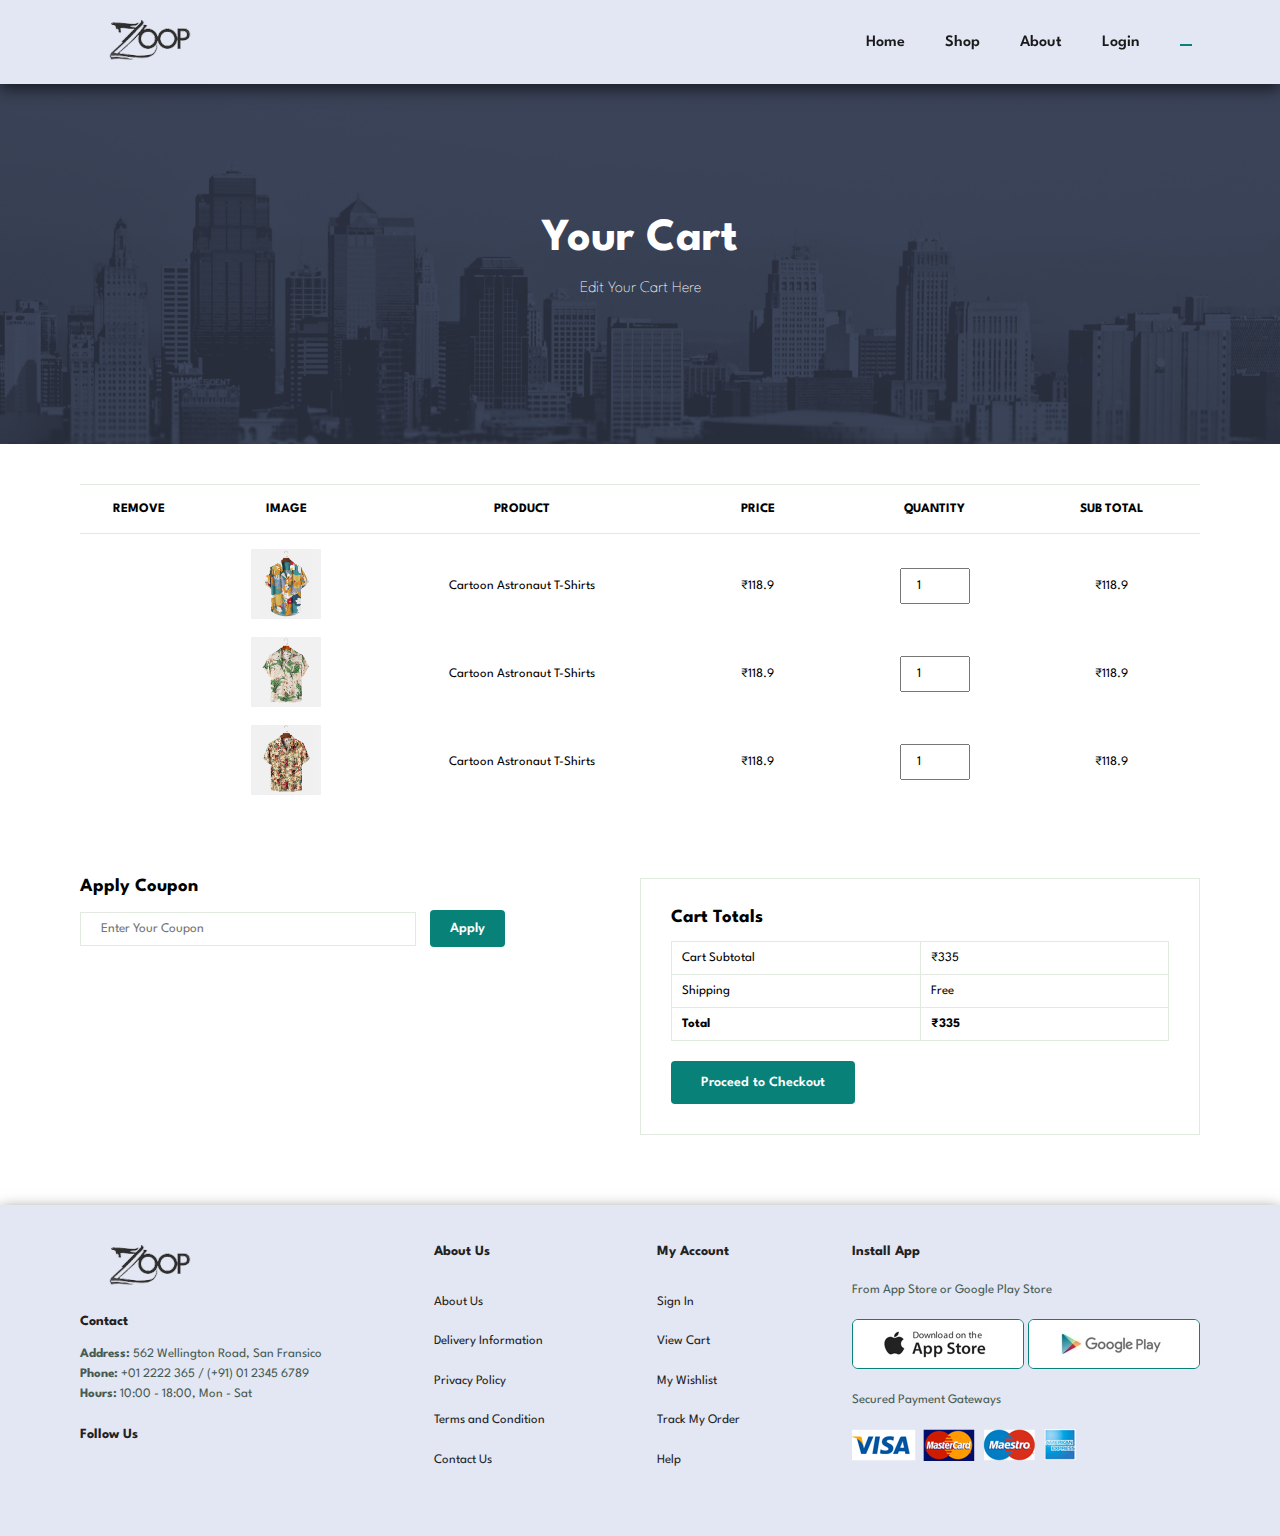
<file: pages/cart.html>
<!DOCTYPE html>
<html lang="en">

<head>
    <meta charset="UTF-8">
    <meta http-equiv="X-UA-Compatible" content="IE=edge">
    <meta name="viewport" content="width=device-width, initial-scale=1.0">
    <title>Zoop</title>
    <link rel="stylesheet" href="https://use.fontawesome.com/releases/v5.15.4/css/all.css"
        integrity="sha384-DyZ88mC6Up2uqS4h/KRgHuoeGwBcD4Ng9SiP4dIRy0EXTlnuz47vAwmeGwVChigm" crossorigin="anonymous" />
    <link rel="stylesheet" href="https://cdnjs.cloudflare.com/ajax/libs/font-awesome/6.2.0/css/all.min.css"
        integrity="sha512-xh6O/CkQoPOWDdYTDqeRdPCVd1SpvCA9XXcUnZS2FmJNp1coAFzvtCN9BmamE+4aHK8yyUHUSCcJHgXloTyT2A=="
        crossorigin="anonymous" referrerpolicy="no-referrer" />
    <link rel="stylesheet" href="../styles/style.css">


</head>

<body>

    <section id="header">
        <a href="#"><img src="../img/logo.png" class="logo" alt="Zoop"></a>

        <div>
            <ul id="navbar">
                <li><a href="index.html">Home</a></li>
                <li><a href="shop.html">Shop</a></li>
                <li><a href="about.html">About</a></li>
                <li><a href="login.html">Login</a></li>
                <li><a class="active" href="cart.html"><i class="fa-solid fa-bag-shopping"></i></a></li>
            </ul>
        </div>

    </section>

    <section id="page-header" class="about-header">
        <h2>Your Cart</h2>
        <p>Edit Your Cart Here</p>
    </section>

    <section id="cart" class="section-p1">
        <table width="100%">
            <thead>
                <tr>
                    <td>Remove</td>
                    <td>Image</td>
                    <td>Product</td>
                    <td>Price</td>
                    <td>Quantity</td>
                    <td>Sub Total</td>
                </tr>
            </thead>

            <tbody>
                <tr>
                    <td><a href="#"><i class="far fa-times-circle"></i></a></td>
                    <td><img src="../img/products/f1.jpg" alt=""></td>
                    <td>Cartoon Astronaut T-Shirts</td>
                    <td>₹118.9</td>
                    <td><input type="number" value="1"></td>
                    <td>₹118.9</td>
                </tr>
                <tr>
                    <td><a href="#"><i class="far fa-times-circle"></i></a></td>
                    <td><img src="../img/products/f2.jpg" alt=""></td>
                    <td>Cartoon Astronaut T-Shirts</td>
                    <td>₹118.9</td>
                    <td><input type="number" value="1"></td>
                    <td>₹118.9</td>
                </tr>
                <tr>
                    <td><a href="#"><i class="far fa-times-circle"></i></a></td>
                    <td><img src="../img/products/f3.jpg" alt=""></td>
                    <td>Cartoon Astronaut T-Shirts</td>
                    <td>₹118.9</td>
                    <td><input type="number" value="1"></td>
                    <td>₹118.9</td>
                </tr>
            </tbody>

        </table>
    </section>

    <section id="cart-add" class="section-p1">
        <div id="coupon">
            <h3>Apply Coupon</h3>
            <div>
                <input type="text" placeholder="Enter Your Coupon">
                <button class="normal">Apply</button>
            </div>
        </div>

        <div id="subtotal">
            <h3>Cart Totals</h3>
            <table>
                <tr>
                    <td>Cart Subtotal</td>
                    <td>₹335</td>
                </tr>
                <tr>
                    <td>Shipping</td>
                    <td>Free</td>
                </tr>
                <tr>
                    <td><strong>Total</strong></td>
                    <td><strong>₹335</strong></td>
                </tr>
            </table>

            <button class="normal">Proceed to Checkout</button>

        </div>

    </section>

    <footer class="section-p1">
        <div class="col">
            <img class="logo-footer" src="../img/logo.png" alt="">
            <h4>Contact</h4>
            <p><strong>Address: </strong> 562 Wellington Road, San Fransico</p>
            <p><strong>Phone: </strong> +01 2222 365 / (+91) 01 2345 6789</p>
            <p><strong>Hours: </strong> 10:00 - 18:00, Mon - Sat</p>

            <div class="follow">
                <h4>Follow Us</h4>
                <div class="icon">
                    <i class="fab fa-facebook-f"></i>
                    <i class="fab fa-twitter"></i>
                    <i class="fab fa-instagram"></i>
                    <i class="fab fa-pinterest-p"></i>
                    <i class="fab fa-youtube"></i>
                </div>
            </div>
        </div>

        <div class="col">
            <h4>About Us</h4>
            <a href="#">About Us</a>
            <a href="#">Delivery Information</a>
            <a href="#">Privacy Policy</a>
            <a href="#">Terms and Condition</a>
            <a href="#">Contact Us</a>
        </div>

        <div class="col">
            <h4>My Account</h4>
            <a href="#">Sign In</a>
            <a href="#">View Cart</a>
            <a href="#">My Wishlist</a>
            <a href="#">Track My Order</a>
            <a href="#">Help</a>
        </div>

        <div class="col install">
            <h4>Install App</h4>
            <p>From App Store or Google Play Store</p>
            <div class="row">
                <img src="../img/pay/app.jpg" alt="">
                <img src="../img/pay/play.jpg" alt="">
            </div>
            <p>Secured Payment Gateways</p>
            <img src="../img/pay/pay.png " alt="">
        </div>

    </footer>


    <!-- <script src="script.js"></script> -->

</body>

</html>
</file>
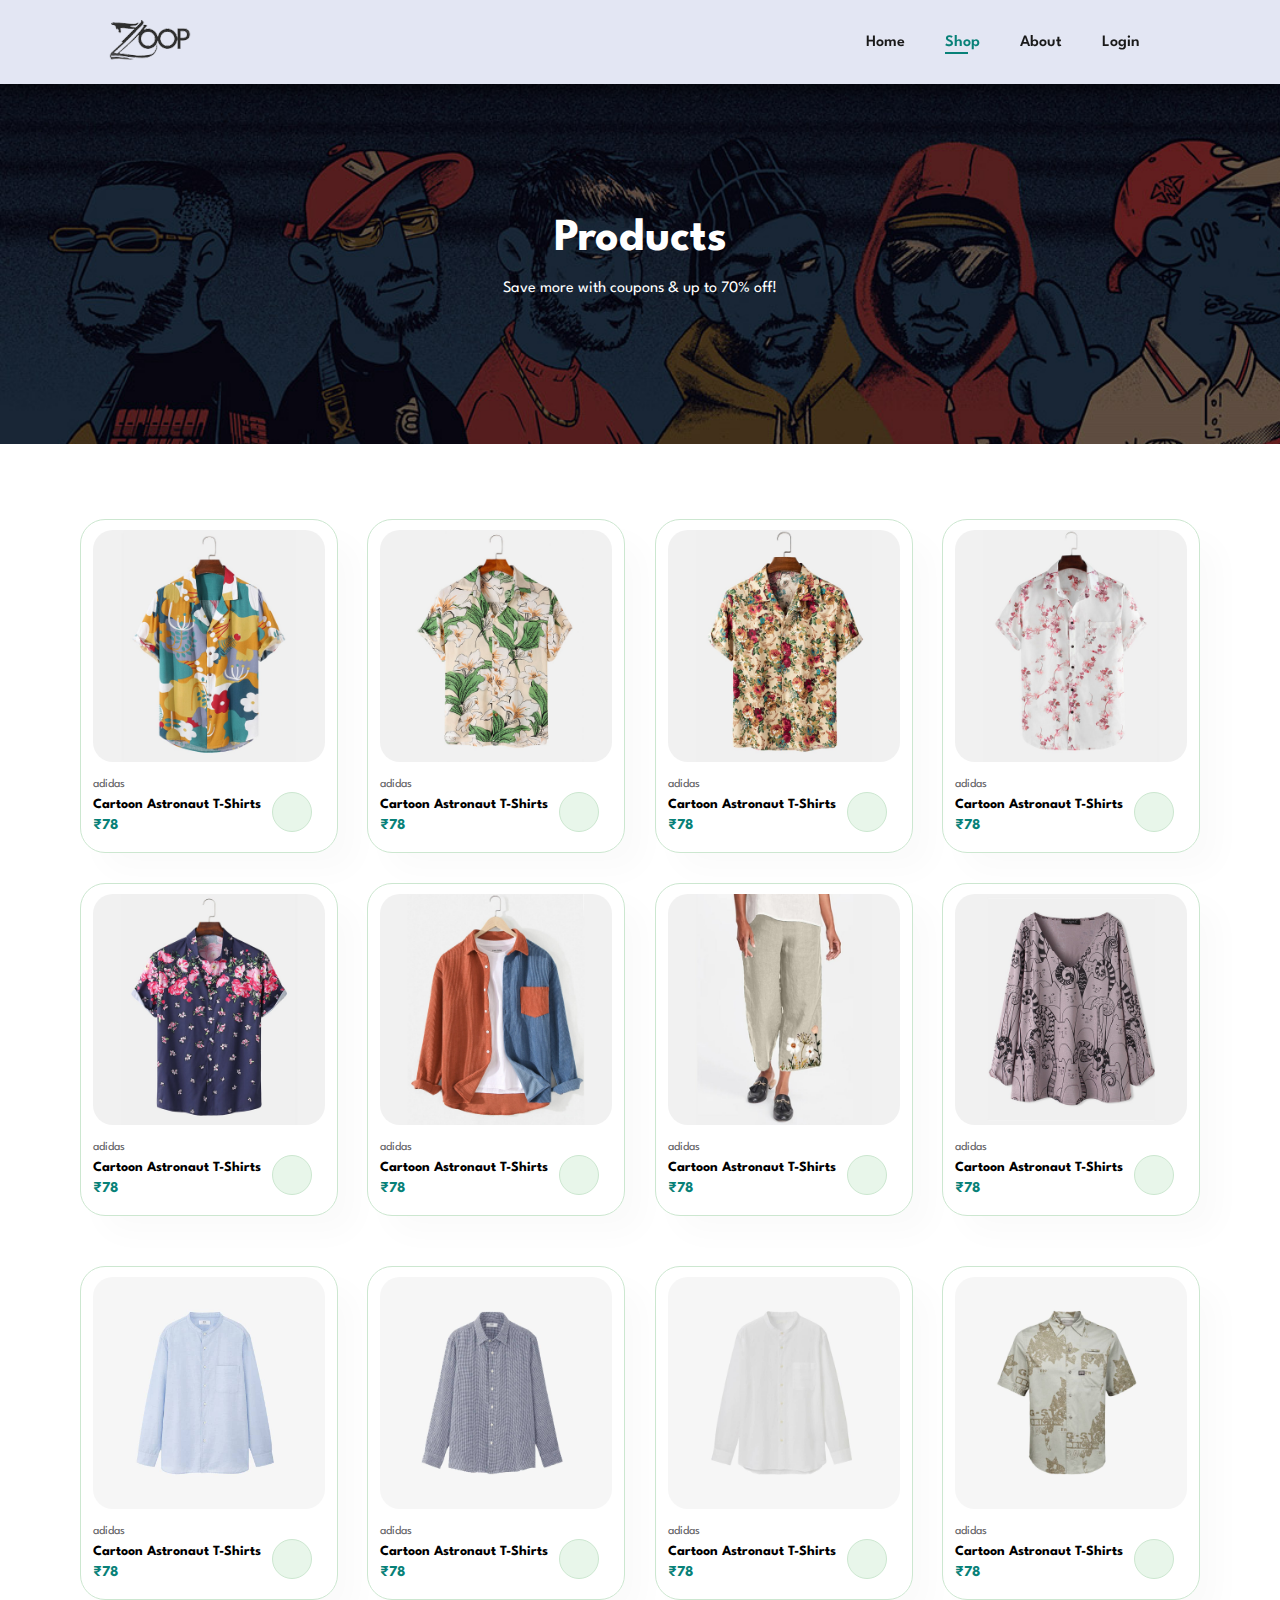
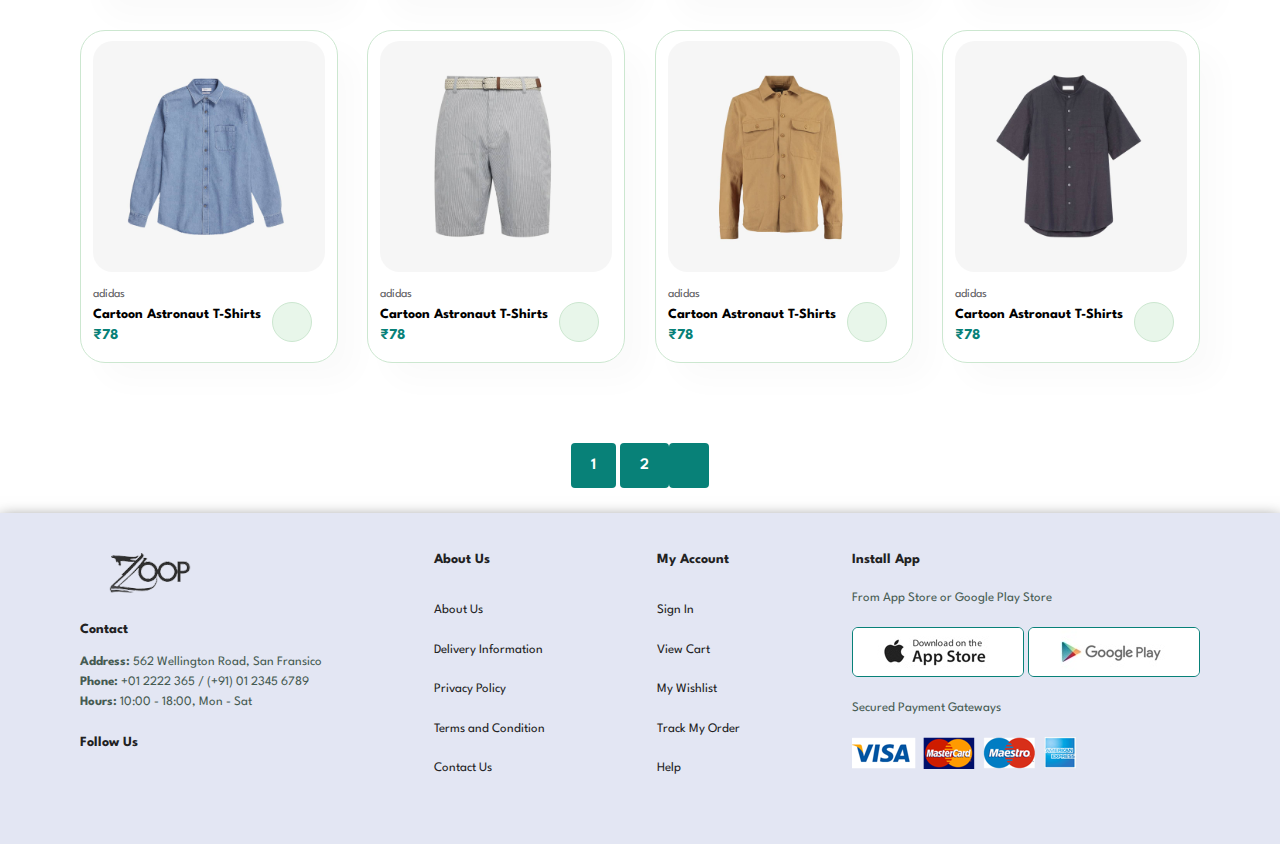
<file: pages/shop.html>
<!DOCTYPE html>
<html lang="en">

<head>
    <meta charset="UTF-8">
    <meta http-equiv="X-UA-Compatible" content="IE=edge">
    <meta name="viewport" content="width=device-width, initial-scale=1.0">
    <title>Zoop</title>
    <link rel="stylesheet" href="https://use.fontawesome.com/releases/v5.15.4/css/all.css"
        integrity="sha384-DyZ88mC6Up2uqS4h/KRgHuoeGwBcD4Ng9SiP4dIRy0EXTlnuz47vAwmeGwVChigm" crossorigin="anonymous" />
    <link rel="stylesheet" href="https://cdnjs.cloudflare.com/ajax/libs/font-awesome/6.2.0/css/all.min.css"
        integrity="sha512-xh6O/CkQoPOWDdYTDqeRdPCVd1SpvCA9XXcUnZS2FmJNp1coAFzvtCN9BmamE+4aHK8yyUHUSCcJHgXloTyT2A=="
        crossorigin="anonymous" referrerpolicy="no-referrer" />
    <link rel="stylesheet" href="../styles/style.css">


</head>

<body>

    <section id="header">
        <a href="#"><img src="../img/logo.png" class="logo" alt="Cara"></a>

        <div>
            <ul id="navbar">
                <li><a href="index.html">Home</a></li>
                <li><a class="active" href="shop.html">Shop</a></li>
                <li><a href="about.html">About</a></li>
                <li><a href="login.html">Login</a></li>
                <li><a href="cart.html"><i class="fa-solid fa-bag-shopping"></i></a></li>
            </ul>
        </div>

    </section>

    <section id="page-header">
        <h2>Products</h2>
        <p>Save more with coupons & up to 70% off!</p>
    </section>

    <section id="product1" class="section-p1">

        <div class="pro-container">
            <div class="pro" onclick="window.location.href='sproduct.html'">
                <img src="../img/products/f1.jpg" alt="">
                <div class="des">
                    <span>adidas</span>
                    <h5>Cartoon Astronaut T-Shirts</h5>
                    <div class="star">
                        <i class="fas fa-star"></i>
                        <i class="fas fa-star"></i>
                        <i class="fas fa-star"></i>
                        <i class="fas fa-star"></i>
                        <i class="fas fa-star"></i>
                    </div>
                    <h4>₹78</h4>
                </div>
                <a href="#"><i class="fa-solid fa-cart-shopping "></i></a>
            </div>
            <div class="pro" onclick="window.location.href='sproduct.html'">
                <img src="../img/products/f2.jpg" alt="">
                <div class="des">
                    <span>adidas</span>
                    <h5>Cartoon Astronaut T-Shirts</h5>
                    <div class="star">
                        <i class="fas fa-star"></i>
                        <i class="fas fa-star"></i>
                        <i class="fas fa-star"></i>
                        <i class="fas fa-star"></i>
                        <i class="fas fa-star"></i>
                    </div>
                    <h4>₹78</h4>
                </div>
                <a href="#"><i class="fa-solid fa-cart-shopping "></i></a>
            </div>
            <div class="pro" onclick="window.location.href = 'sproduct.html'">
                <img src="../img/products/f3.jpg" alt="">
                <div class="des">
                    <span>adidas</span>
                    <h5>Cartoon Astronaut T-Shirts</h5>
                    <div class="star">
                        <i class="fas fa-star"></i>
                        <i class="fas fa-star"></i>
                        <i class="fas fa-star"></i>
                        <i class="fas fa-star"></i>
                        <i class="fas fa-star"></i>
                    </div>
                    <h4>₹78</h4>
                </div>
                <a href="#"><i class="fa-solid fa-cart-shopping "></i></a>
            </div>
            <div class="pro" onclick="window.location.href = 'sproduct.html'">
                <img src="../img/products/f4.jpg" alt="">
                <div class="des">
                    <span>adidas</span>
                    <h5>Cartoon Astronaut T-Shirts</h5>
                    <div class="star">
                        <i class="fas fa-star"></i>
                        <i class="fas fa-star"></i>
                        <i class="fas fa-star"></i>
                        <i class="fas fa-star"></i>
                        <i class="fas fa-star"></i>
                    </div>
                    <h4>₹78</h4>
                </div>
                <a href="#"><i class="fa-solid fa-cart-shopping "></i></a>
            </div>
            <div class="pro" onclick="window.location.href = 'sproduct.html'">
                <img src="../img/products/f5.jpg" alt="">
                <div class="des">
                    <span>adidas</span>
                    <h5>Cartoon Astronaut T-Shirts</h5>
                    <div class="star">
                        <i class="fas fa-star"></i>
                        <i class="fas fa-star"></i>
                        <i class="fas fa-star"></i>
                        <i class="fas fa-star"></i>
                        <i class="fas fa-star"></i>
                    </div>
                    <h4>₹78</h4>
                </div>
                <a href="#"><i class="fa-solid fa-cart-shopping "></i></a>
            </div>
            <div class="pro" onclick="window.location.href = 'sproduct.html'">
                <img src="../img/products/f6.jpg" alt="">
                <div class="des">
                    <span>adidas</span>
                    <h5>Cartoon Astronaut T-Shirts</h5>
                    <div class="star">
                        <i class="fas fa-star"></i>
                        <i class="fas fa-star"></i>
                        <i class="fas fa-star"></i>
                        <i class="fas fa-star"></i>
                        <i class="fas fa-star"></i>
                    </div>
                    <h4>₹78</h4>
                </div>
                <a href="#"><i class="fa-solid fa-cart-shopping "></i></a>
            </div>
            <div class="pro" onclick="window.location.href = 'sproduct.html'">
                <img src="../img/products/f7.jpg" alt="">
                <div class="des">
                    <span>adidas</span>
                    <h5>Cartoon Astronaut T-Shirts</h5>
                    <div class="star">
                        <i class="fas fa-star"></i>
                        <i class="fas fa-star"></i>
                        <i class="fas fa-star"></i>
                        <i class="fas fa-star"></i>
                        <i class="fas fa-star"></i>
                    </div>
                    <h4>₹78</h4>
                </div>
                <a href="#"><i class="fa-solid fa-cart-shopping "></i></a>
            </div>
            <div class="pro" onclick="window.location.href = 'sproduct.html'">
                <img src="../img/products/f8.jpg" alt="">
                <div class="des">
                    <span>adidas</span>
                    <h5>Cartoon Astronaut T-Shirts</h5>
                    <div class="star">
                        <i class="fas fa-star"></i>
                        <i class="fas fa-star"></i>
                        <i class="fas fa-star"></i>
                        <i class="fas fa-star"></i>
                        <i class="fas fa-star"></i>
                    </div>
                    <h4>₹78</h4>
                </div>
                <a href="#"><i class="fa-solid fa-cart-shopping "></i></a>
            </div>

            <div class="pro-container">
                <div class="pro">
                    <img src="../img/products/n1.jpg" alt="">
                    <div class="des">
                        <span>adidas</span>
                        <h5>Cartoon Astronaut T-Shirts</h5>
                        <div class="star">
                            <i class="fas fa-star"></i>
                            <i class="fas fa-star"></i>
                            <i class="fas fa-star"></i>
                            <i class="fas fa-star"></i>
                            <i class="fas fa-star"></i>
                        </div>
                        <h4>₹78</h4>
                    </div>
                    <a href="#"><i class="fa-solid fa-cart-shopping "></i></a>
                </div>
                <div class="pro">
                    <img src="../img/products/n2.jpg" alt="">
                    <div class="des">
                        <span>adidas</span>
                        <h5>Cartoon Astronaut T-Shirts</h5>
                        <div class="star">
                            <i class="fas fa-star"></i>
                            <i class="fas fa-star"></i>
                            <i class="fas fa-star"></i>
                            <i class="fas fa-star"></i>
                            <i class="fas fa-star"></i>
                        </div>
                        <h4>₹78</h4>
                    </div>
                    <a href="#"><i class="fa-solid fa-cart-shopping "></i></a>
                </div>
                <div class="pro">
                    <img src="../img/products/n3.jpg" alt="">
                    <div class="des">
                        <span>adidas</span>
                        <h5>Cartoon Astronaut T-Shirts</h5>
                        <div class="star">
                            <i class="fas fa-star"></i>
                            <i class="fas fa-star"></i>
                            <i class="fas fa-star"></i>
                            <i class="fas fa-star"></i>
                            <i class="fas fa-star"></i>
                        </div>
                        <h4>₹78</h4>
                    </div>
                    <a href="#"><i class="fa-solid fa-cart-shopping "></i></a>
                </div>
                <div class="pro">
                    <img src="../img/products/n4.jpg" alt="">
                    <div class="des">
                        <span>adidas</span>
                        <h5>Cartoon Astronaut T-Shirts</h5>
                        <div class="star">
                            <i class="fas fa-star"></i>
                            <i class="fas fa-star"></i>
                            <i class="fas fa-star"></i>
                            <i class="fas fa-star"></i>
                            <i class="fas fa-star"></i>
                        </div>
                        <h4>₹78</h4>
                    </div>
                    <a href="#"><i class="fa-solid fa-cart-shopping "></i></a>
                </div>
                <div class="pro">
                    <img src="../img/products/n5.jpg" alt="">
                    <div class="des">
                        <span>adidas</span>
                        <h5>Cartoon Astronaut T-Shirts</h5>
                        <div class="star">
                            <i class="fas fa-star"></i>
                            <i class="fas fa-star"></i>
                            <i class="fas fa-star"></i>
                            <i class="fas fa-star"></i>
                            <i class="fas fa-star"></i>
                        </div>
                        <h4>₹78</h4>
                    </div>
                    <a href="#"><i class="fa-solid fa-cart-shopping "></i></a>
                </div>
                <div class="pro">
                    <img src="../img/products/n6.jpg" alt="">
                    <div class="des">
                        <span>adidas</span>
                        <h5>Cartoon Astronaut T-Shirts</h5>
                        <div class="star">
                            <i class="fas fa-star"></i>
                            <i class="fas fa-star"></i>
                            <i class="fas fa-star"></i>
                            <i class="fas fa-star"></i>
                            <i class="fas fa-star"></i>
                        </div>
                        <h4>₹78</h4>
                    </div>
                    <a href="#"><i class="fa-solid fa-cart-shopping "></i></a>
                </div>
                <div class="pro">
                    <img src="../img/products/n7.jpg" alt="">
                    <div class="des">
                        <span>adidas</span>
                        <h5>Cartoon Astronaut T-Shirts</h5>
                        <div class="star">
                            <i class="fas fa-star"></i>
                            <i class="fas fa-star"></i>
                            <i class="fas fa-star"></i>
                            <i class="fas fa-star"></i>
                            <i class="fas fa-star"></i>
                        </div>
                        <h4>₹78</h4>
                    </div>
                    <a href="#"><i class="fa-solid fa-cart-shopping "></i></a>
                </div>
                <div class="pro">
                    <img src="../img/products/n8.jpg" alt="">
                    <div class="des">
                        <span>adidas</span>
                        <h5>Cartoon Astronaut T-Shirts</h5>
                        <div class="star">
                            <i class="fas fa-star"></i>
                            <i class="fas fa-star"></i>
                            <i class="fas fa-star"></i>
                            <i class="fas fa-star"></i>
                            <i class="fas fa-star"></i>
                        </div>
                        <h4>₹78</h4>
                    </div>
                    <a href="#"><i class="fa-solid fa-cart-shopping "></i></a>
                </div>
            </div>
    </section>

    <section id="pagination" class="section-p1">
        <a href="#">1</a>
        <a href="#">2</a>
        <a href="#"><i class="fa-solid fa-right-long"></i></a>
    </section>

    <footer class="section-p1">
        <div class="col">
            <img class="logo-footer" src="../img/logo.png" alt="">
            <h4>Contact</h4>
            <p><strong>Address: </strong> 562 Wellington Road, San Fransico</p>
            <p><strong>Phone: </strong> +01 2222 365 / (+91) 01 2345 6789</p>
            <p><strong>Hours: </strong> 10:00 - 18:00, Mon - Sat</p>

            <div class="follow">
                <h4>Follow Us</h4>
                <div class="icon">
                    <i class="fab fa-facebook-f"></i>
                    <i class="fab fa-twitter"></i>
                    <i class="fab fa-instagram"></i>
                    <i class="fab fa-pinterest-p"></i>
                    <i class="fab fa-youtube"></i>
                </div>
            </div>
        </div>

        <div class="col">
            <h4>About Us</h4>
            <a href="#">About Us</a>
            <a href="#">Delivery Information</a>
            <a href="#">Privacy Policy</a>
            <a href="#">Terms and Condition</a>
            <a href="#">Contact Us</a>
        </div>

        <div class="col">
            <h4>My Account</h4>
            <a href="#">Sign In</a>
            <a href="#">View Cart</a>
            <a href="#">My Wishlist</a>
            <a href="#">Track My Order</a>
            <a href="#">Help</a>
        </div>

        <div class="col install">
            <h4>Install App</h4>
            <p>From App Store or Google Play Store</p>
            <div class="row">
                <img src="../img/pay/app.jpg" alt="">
                <img src="../img/pay/play.jpg" alt="">
            </div>
            <p>Secured Payment Gateways</p>
            <img src="../img/pay/pay.png " alt="">
        </div>

    </footer>


    <!-- <script src="script.js"></script> -->

</body>

</html>
</file>
<file: styles/style.css>
@import url("https://fonts.googleapis.com/css2?family=Spartan: wght@100;200;300; 400;500; 600;700; 800; 900&display=swap");

* {
  margin: 0;
  padding: 0;
  box-sizing: border-box;
  font-family: "Spartan", sans-serif;
}

h1 {
  font-size: 50px;
  line-height: 64px;
  color: #222;
}

h2 {
  font-size: 46px;
  line-height: 54px;
  color: #222;
}

h4 {
  font-size: 20px;
  color: #222;
}

h6 {
  font-weight: 700;
  line-height: 12px;
}

p {
  font-size: 16px;
  color: #465b52;
  margin: 15px 0 20px 0;
}

.section-p1 {
  padding: 40px 80px;
}

.section-m1 {
  margin: 40px 0;
}

button.normal {
  font-size: 14px;
  font-weight: 600;
  padding: 15px 30px;
  color: #000;
  background-color: #fff;
  border-radius: 4px;
  cursor: pointer;
  border: none;
  outline: none;
  transition: 0.2s;
}

button.white {
  font-size: 13px;
  font-weight: 600;
  padding: 11px 18px;
  color: #fff;
  background-color: transparent;
  cursor: pointer;
  border: 1px solid #fff;
  outline: none;
  transition: 0.2s;
}

body {
  width: 100%;
}

/* Header Start */

#header {
  display: flex;
  align-items: center;
  justify-content: space-between;
  padding: 20px 80px;
  background: #e3e6f3;
  box-shadow: 0px 5px 15px rgba(0, 0, 0, 0.6);
  z-index: 999;
  position: sticky;
  top: 0;
  left: 0;
}

#navbar {
  display: flex;
  align-items: center;
  justify-content: center;
}
#navbar li button {
  font-size: large;
}
#navbar li input {
  width: 70vh;
  font-size: large;
}
#navbar li {
  list-style: none;
  padding: 0 20px;
  position: relative;
}

#navbar li a {
  text-decoration: none;
  font-size: 16px;
  font-weight: 600;
  color: #1a1a1a;
  transition: 0.3s ease;
}

#navbar li a:hover,
#navbar li a.active {
  color: #088178;
}

#navbar li a.active::after,
#navbar li a:hover:after {
  content: "";
  width: 30%;
  height: 2px;
  background: #088178;
  position: absolute;
  bottom: -4px;
  left: 20px;
}

/* Home Page */

/* Feature Part  of Home Page*/

#feature {
  display: flex;
  align-items: center;
  justify-content: space-between;
  flex-wrap: wrap;
}

#feature .fe-box {
  width: 180px;
  text-align: center;
  padding: 25px 15px;
  box-shadow: 20px 20px 34px rgba(0, 0, 0, 0.03);
  border: 1px solid #cce8d0;
  border-radius: 4px;
  margin: 15px 0;
}

#feature .fe-box:hover {
  box-shadow: 10px 10px 54px rgba(70, 62, 221, 0.1);
}

#feature .fe-box img {
  width: 100%;
  margin-bottom: 10px;
}

#feature .fe-box h6 {
  display: inline-block;
  padding: 9px 8px 6px 8px;
  line-height: 1;
  border-radius: 4px;
  color: #088178;
  background-color: #fddde4;
}

#feature .fe-box:nth-child(2) h6 {
  background-color: #cdebbc;
}

#feature .fe-box:nth-child(3) h6 {
  background-color: #d1e8f2;
}

#feature .fe-box:nth-child(4) h6 {
  background-color: #cdd4fd;
}

#feature .fe-box:nth-child(5) h6 {
  background-color: #f6dbf6;
}

#feature .fe-box:nth-child(6) h6 {
  background-color: #fff2ef;
}

/* Featured Products */

#product1 {
  text-align: center;
}

#product1 .pro-container {
  display: flex;
  justify-content: space-between;
  padding-top: 20px;
  flex-wrap: wrap;
}

#product1 .pro {
  width: 23%;
  min-width: 250px;
  padding: 10px 12px;
  border: 1px solid #cce7d0;
  border-radius: 25px;
  cursor: pointer;
  box-shadow: 20px 20px 30px rgba(0, 0, 0, 0.02);
  margin: 15px 0;
  transition: 0.2s ease;
  position: relative;
}

#product1 .pro:hover {
  box-shadow: 20px 20px 30px rgba(0, 0, 0, 0.1);
}

#product1 .pro img {
  width: 100%;
  border-radius: 20px;
}

#product1 .pro .des {
  text-align: start;
  padding: 10px 0;
}

#product1 .pro .des span {
  color: #606063;
  font-size: 12px;
}

#product1 .pro .des h5 {
  padding-top: 7px;
  color: 1a1a1a;
  font-size: 14px;
}

#product1 .pro .des i {
  font-size: 12px;
  color: rgb(243, 181, 25);
}

#product1 .pro .des h4 {
  padding-top: 7px;
  font-size: 15px;
  font-weight: 700;
  color: #088178;
}

#product1 .pro a {
  width: 40px;
  height: 40px;
  line-height: 40px;
  border-radius: 50px;
  background-color: #e8f6ea;
  font-weight: 500;
  color: #088178;
  border: 1px solid #cce7d0;
  position: absolute;
  bottom: 20px;
  right: 25px;
}

#banner {
  display: flex;
  align-items: center;
  flex-direction: column;
  justify-content: center;
  text-align: center;
  background-image: url("../img/banner/b2.jpg");
  width: 100%;
  height: 40vh;
  background-size: cover;
  background-position: center;
}

#banner h4 {
  color: #fff;
  font-size: 16px;
}

#banner h2 {
  color: #fff;
  font-size: 30px;
  padding: 10px 0;
}

#banner h2 span {
  color: red;
}

#banner button:hover {
  background-color: #088178;
  color: #fff;
}

/* banner panel */

#sm-banner {
  display: flex;
  justify-content: space-between;
  flex-wrap: wrap;
}

#sm-banner .banner-box {
  display: flex;
  align-items: flex-start;
  flex-direction: column;
  justify-content: center;
  background-image: url("https://images.unsplash.com/photo-1470290449668-02dd93d9420a?ixlib=rb-4.0.3&ixid=M3wxMjA3fDB8MHxwaG90by1wYWdlfHx8fGVufDB8fHx8fA%3D%3D&auto=format&fit=crop&w=1170&q=80");
  width: 49%;
  height: 50vh;
  background-size: cover;
  background-position: center;
  padding: 30px;
}

#sm-banner .banner-box2 {
  background-image: url("https://images.unsplash.com/photo-1504309092620-4d0ec726efa4?ixlib=rb-4.0.3&ixid=M3wxMjA3fDB8MHxwaG90by1wYWdlfHx8fGVufDB8fHx8fA%3D%3D&auto=format&fit=crop&w=2070&q=80");
}

#sm-banner h4 {
  color: #fff;
  font-size: 20px;
  font-weight: 300;
}

#sm-banner h2 {
  color: #fff;
  font-size: 28px;
  font-weight: 800;
}

#sm-banner span {
  color: #fff;
  font-size: 14px;
  font-weight: 500;
  padding-bottom: 15px;
}

#sm-banner .banner-box:hover button {
  background-color: #088178;
  border: 1px solid #088178;
}

/* Last Banner */

#banner3 {
  display: flex;
  flex-wrap: wrap;
  justify-content: space-between;
  padding: 0 80px;
}

#banner3 .banner-box {
  display: flex;
  align-items: flex-start;
  flex-direction: column;
  justify-content: center;
  background-image: url("../img/banner/b7.jpg");
  width: 30%;
  height: 50vh;
  background-size: cover;
  background-position: center;
  padding: 20px;
  margin-bottom: 20px;
}

#banner3 .banner-box2 {
  background-image: url("../img/banner/b4.jpg");
}

#banner3 .banner-box3 {
  background-image: url("../img/banner/b18.jpg");
}

#banner3 h2 {
  color: #fefdfd;
  font-weight: 900;
  font-size: 28px;
}

/* footer */
footer {
  background: #e3e6f3;
  box-shadow: 0px 5px 15px rgba(0, 0, 0, 0.6);
  display: flex;
  flex-wrap: wrap;
  justify-content: space-between;
}

footer .col {
  display: flex;
  flex-direction: column;
  justify-content: space-between;
  align-items: flex-start;
  margin-bottom: 20px;
}

footer .logo-footer {
  margin-bottom: 30px;
}

footer h4 {
  font-size: 14px;
  padding-bottom: 20px;
}

footer p {
  font-size: 13px;
  margin: 0 0 8px 0;
}

footer a {
  font-size: 13px;
  text-decoration: none;
  color: #222;
  margin-bottom: 10px;
}

footer .follow {
  margin-top: 20px;
}

footer .follow i {
  color: #465b52;
  padding-right: 4px;
  cursor: pointer;
}

footer .install .row img {
  border: 1px solid #088178;
  border-radius: 6px;
}

footer .install img {
  margin: 10px 0 15px 0;
}

footer .follow i:hover,
footer a:hover {
  color: #088178;
}

/* Shop Page CSS */

#page-header {
  background-image: url("../img/banner/b1.jpg");
  width: 100%;
  height: 40vh;
  background-size: cover;
  display: flex;
  justify-content: center;
  text-align: center;
  flex-direction: column;
  padding: 14px;
}

#page-header p,
#page-header h2 {
  color: #fff;
}

#pagination {
  text-align: center;
}

#pagination a {
  text-decoration: none;
  background-color: #088178;
  padding: 15px 20px;
  border-radius: 4px;
  color: #fff;
  font-weight: 600;
}

#pagination a i {
  font-size: 16px;
  font-weight: 600;
}

/* Single Product Details */


#prodetails {
  display: flex;
  margin-top: 20px;
}

#prodetails .single-pro-image {
  width: 40%;
  margin-right: 50px;
}

.small-image-group {
  display: flex;
  justify-content: space-between;
}

.small-img-col {
  flex-basis: 24%;
  cursor: pointer;
}

#prodetails .single-pro-details {
  width: 50%;
  padding-top: 30px;
}

#prodetails .single-pro-details h4 {
  padding: 40px 0 20px 0;
}

#prodetails .single-pro-details h2 {
  font-size: 26px;
}

#prodetails .single-pro-details select {
  display: block;
  padding: 10px 10px;
  margin-bottom: 10px;
}

#prodetails .single-pro-details input {
  width: 50px;
  height: 40px;
  padding-left: 10px;
  font-size: 16px;
  margin-right: 10px;
}

#prodetails .single-pro-details button,
.center button {
  background-color: #088178;
  color: #fff;
  transition: 0.3s all ease;
}

#prodetails .single-pro-details button:hover,
.center button:hover {
  background-color: rgb(225, 225, 225);
  color: #088178;
}

.center button {
  margin-top: 1vh;
}
/* About Page */

#page-header.about-header {
  color: #1a1a1a;
  font-weight: 100;
  background-image: url("../img/about/banner.png");
}

#about-head {
  display: flex;
  align-items: center;
}

#about-head img {
  width: 50%;
  height: auto;
}

#about-head div {
  padding-left: 40px;
}

#about-app {
  text-align: center;
}

#about-app .video {
  width: 70%;
  height: 100%;
  margin: 30px auto auto auto;
}

#about-app .video video {
  width: 100%;
  height: 100%;
  border-radius: 20px;
}

/* Cart Page CSS */

#cart table {
  width: 100%;
  border-collapse: collapse;
  table-layout: fixed;
  white-space: nowrap;
}

#cart table img {
  width: 70px;
}

#cart table td:nth-child(1) {
  width: 100px;
  text-align: center;
}

#cart table td:nth-child(2) {
  width: 150px;
  text-align: center;
}

#cart table td:nth-child(3) {
  width: 250px;
  text-align: center;
}

#cart table td:nth-child(4),
#cart table td:nth-child(5),
#cart table td:nth-child(6) {
  width: 150px;
  text-align: center;
}

#cart table td:nth-child(5) input {
  width: 70px;
  padding: 10px 5px 10px 15px;
}

#cart table thead {
  border: 1px solid #e2e9e1;
  border-left: none;
  border-right: none;
}

#cart table thead td {
  font-weight: 700;
  text-transform: uppercase;
  font-size: 13px;
  padding: 18px 0;
}

#cart table tbody tr td {
  padding-top: 15px;
}

#cart table tbody td {
  font-size: 13px;
}

#cart-add {
  display: flex;
  flex-wrap: wrap;
  justify-content: space-between;
}

#coupon {
  width: 50%;
  margin-bottom: 30px;
}

#coupon h3,
#subtotal h3 {
  padding-bottom: 15px;
}

#coupon input {
  padding: 10px 20px;
  outline: none;
  width: 60%;
  margin-right: 10px;
  border: 1px solid #e2e9e1;
}

#coupon button {
  background-color: #088178;
  color: #fff;
  padding: 12px 20px;
}

#subtotal {
  width: 50%;
  margin-bottom: 30px;
  border: 1px solid #e2e9e1;
  padding: 30px;
}

#subtotal table {
  width: 100%;
  border-collapse: collapse;
  margin-bottom: 20px;
}

#subtotal table td {
  width: 50%;
  border: 1px solid #e2e9e1;
  padding: 10px;
  font-size: 13px;
}

#subtotal button {
  background-color: #088178;
  color: #fff;
}
</file>
